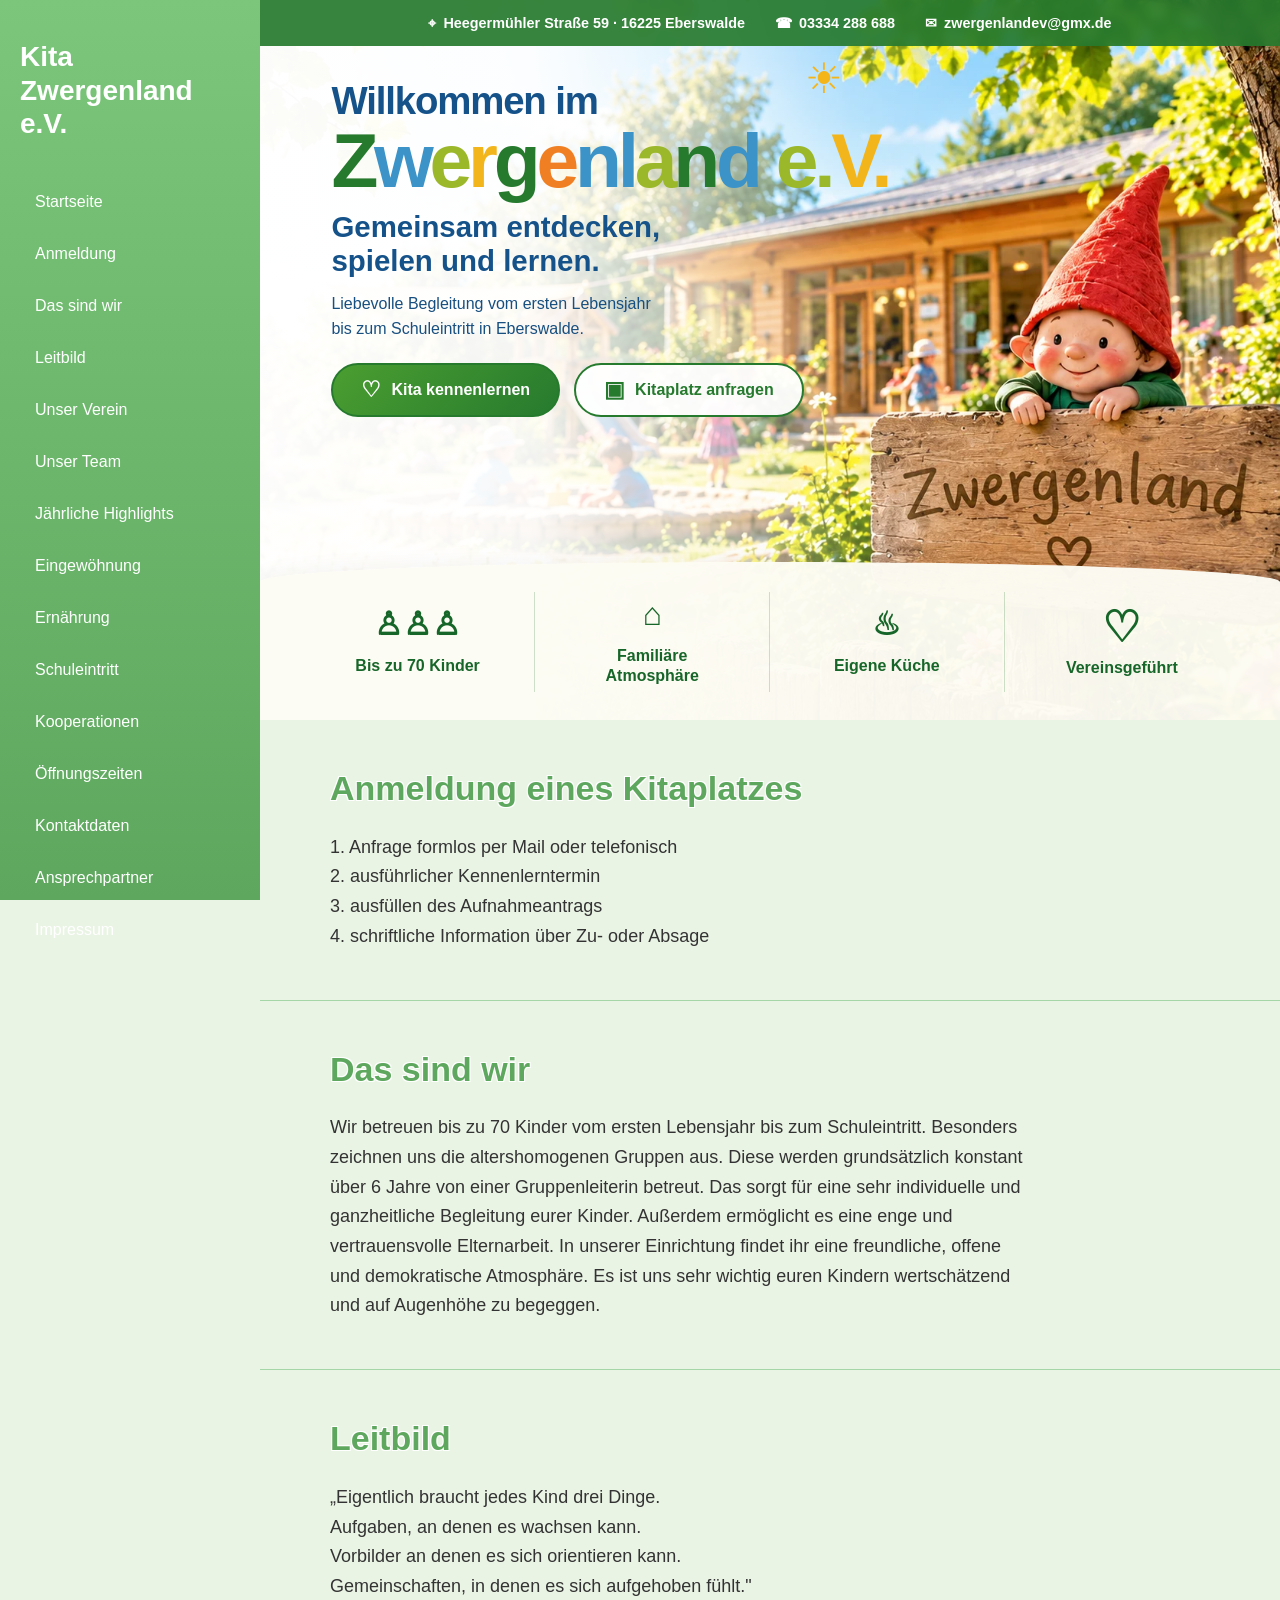
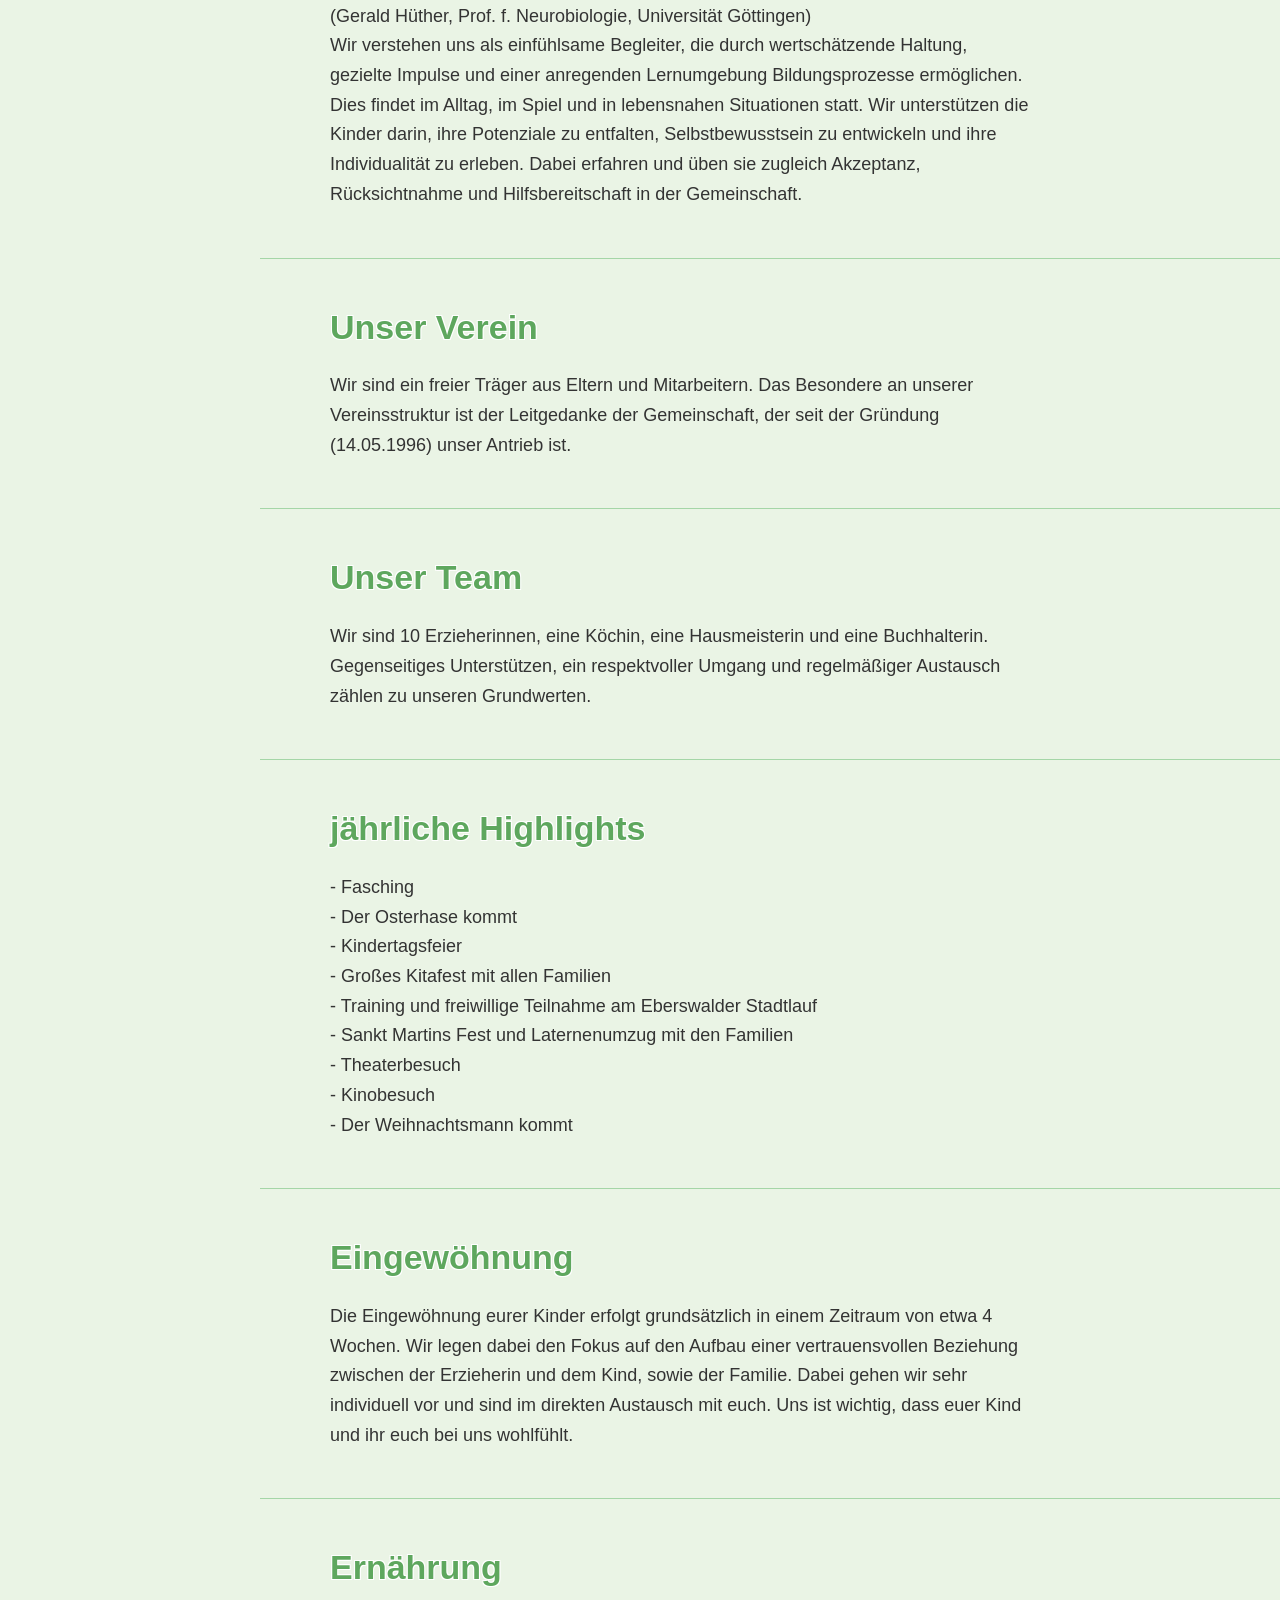
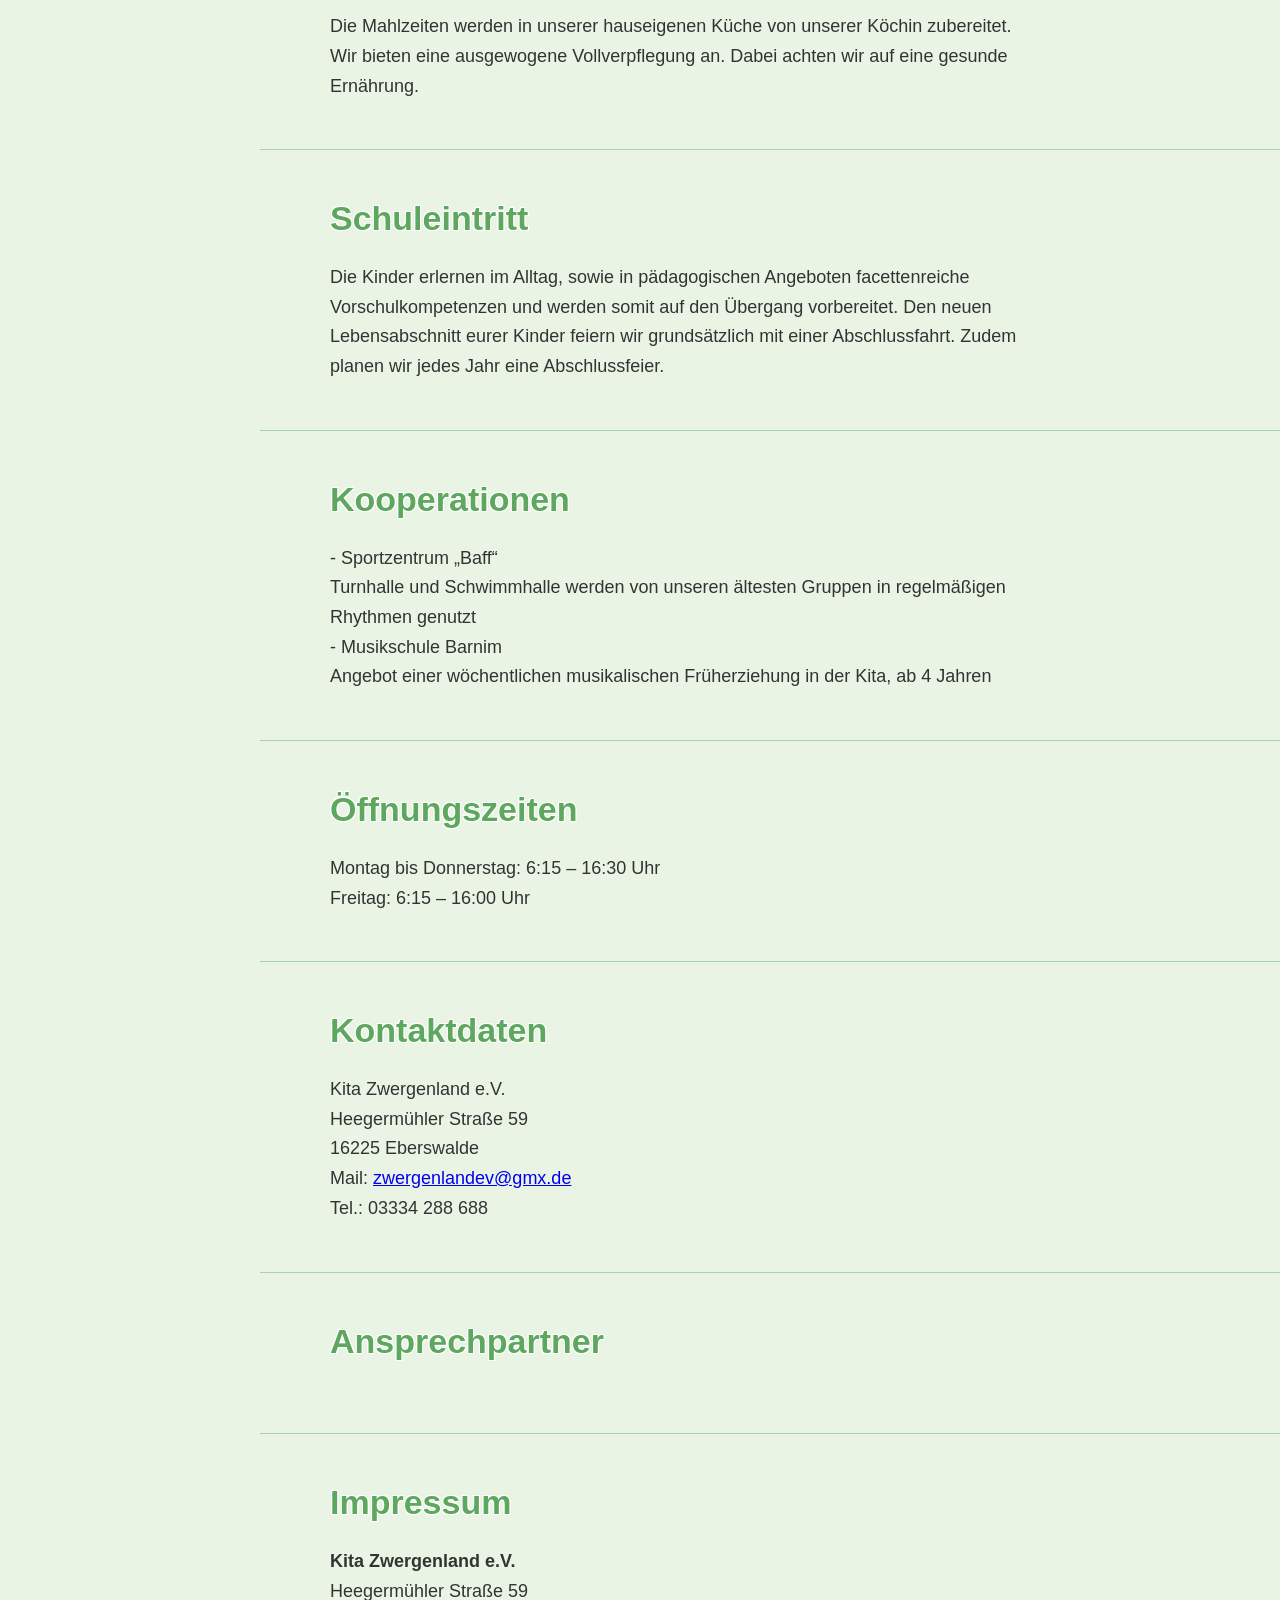
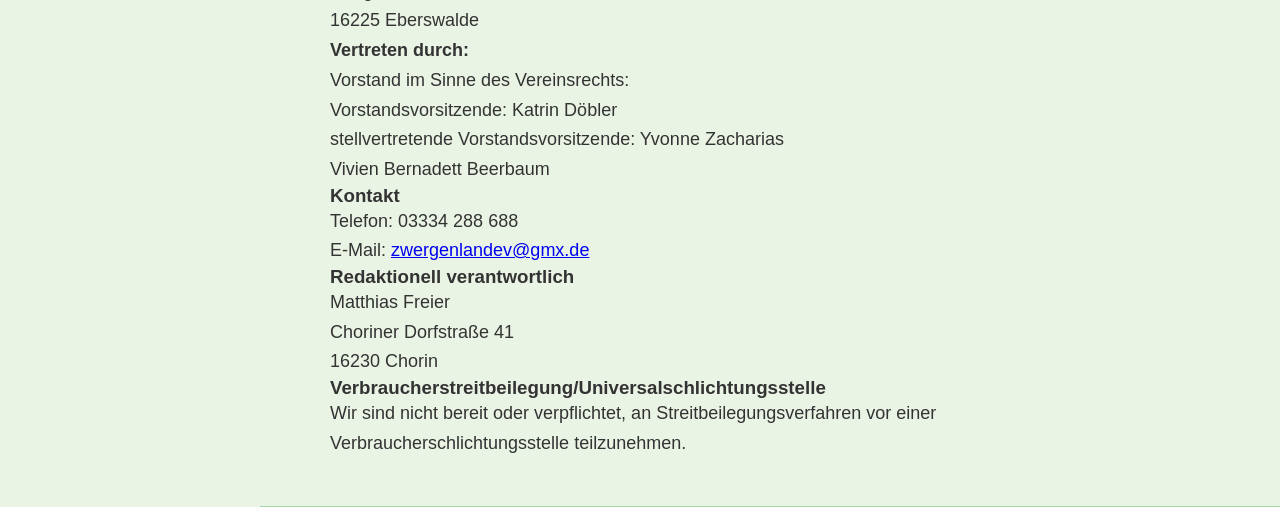
<file: index.html>
<!DOCTYPE html>
<html lang="de">

<head>
  <meta charset="UTF-8">
  <meta name="viewport" content="width=device-width, initial-scale=1.0">

  <title>Kita Zwergenland e.V.</title>

  <link rel="stylesheet" href="style.css">
</head>

<body>

  <!-- =========================================================
       SIDEBAR / INHALTSVERZEICHNIS
       ========================================================= -->

  <aside class="sidebar">

    <h1>Kita Zwergenland e.V.</h1>

    <nav>
      <a href="#start">Startseite</a>
      <a href="#anmeldung">Anmeldung</a>
      <a href="#Das sind wir">Das sind wir</a>
      <a href="#Leitbild">Leitbild</a>
      <a href="#Unser Verein">Unser Verein</a>
      <a href="#Unser Team">Unser Team</a>
      <a href="#Jährliche Highlights">Jährliche Highlights</a>
      <a href="#Eingewöhnung">Eingewöhnung</a>
      <a href="#Ernährung">Ernährung</a>
      <a href="#Schuleintritt">Schuleintritt</a>
      <a href="#Kooperationen">Kooperationen</a>
      <a href="#Öffnungszeiten">Öffnungszeiten</a>
      <a href="#Kontaktdaten">Kontaktdaten</a>
      <a href="#Ansprechpartner">Ansprechpartner</a>
      <a href="#impressum">Impressum</a>
    </nav>

  </aside>


  <!-- =========================================================
       HAUPTINHALT
       ========================================================= -->

  <main class="content">


    <!-- =======================================================
         STARTSEITE / HERO
         ======================================================= -->

    <section id="start" class="hero">

      <!-- =====================================================
           KONTAKTDATEN
           ===================================================== -->

      <div class="hero-contact">

        <div class="hero-contact-item">
          <span aria-hidden="true">⌖</span>
          <span>
            Heegermühler Straße 59 · 16225 Eberswalde
          </span>
        </div>

        <a href="tel:+493334288688" class="hero-contact-item">
          <span aria-hidden="true">☎</span>
          <span>03334 288 688</span>
        </a>

        <a href="mailto:zwergenlandev@gmx.de" class="hero-contact-item">
          <span aria-hidden="true">✉</span>
          <span>zwergenlandev@gmx.de</span>
        </a>

      </div>

      <!-- Hintergrundbild -->
      <div class="hero-background" aria-hidden="true"></div>

      <!-- Hero-Inhalt -->
      <div class="hero-content">

        <div class="hero-sun" aria-hidden="true">☀</div>

        <p class="hero-welcome">Willkommen im</p>

        <h2 class="hero-title">
          <span class="hero-z">Z</span><span class="hero-w">w</span><span class="hero-e">e</span><span class="hero-r">r</span><span class="hero-g">g</span><span class="hero-e2">e</span><span class="hero-n">n</span><span class="hero-l">l</span><span class="hero-a">a</span><span class="hero-n2">n</span><span class="hero-d">d</span><span class="hero-e"> e.</span><span class="hero-r">V.</span>
        </h2>

        <p class="hero-claim">
          Gemeinsam entdecken,<br>
          spielen und lernen.
        </p>

        <p class="hero-description">
          Liebevolle Begleitung vom ersten Lebensjahr<br>
          bis zum Schuleintritt in Eberswalde.
        </p>

        <div class="hero-buttons">

          <a href="#Das sind wir" class="hero-button hero-button-primary">
            <span aria-hidden="true">♡</span>
            Kita kennenlernen
          </a>

          <a href="#anmeldung" class="hero-button hero-button-secondary">
            <span aria-hidden="true">▣</span>
            Kitaplatz anfragen
          </a>

        </div>

      </div>


      <!-- =====================================================
           MERKMALE DER KITA
           ===================================================== -->

      <div class="hero-features">

        <div class="hero-feature">
          <div class="hero-feature-icon" aria-hidden="true">♙♙♙</div>
          <span>Bis zu 70 Kinder</span>
        </div>

        <div class="hero-feature">
          <div class="hero-feature-icon" aria-hidden="true">⌂</div>
          <span>Familiäre<br>Atmosphäre</span>
        </div>

        <div class="hero-feature">
          <div class="hero-feature-icon" aria-hidden="true">♨</div>
          <span>Eigene Küche</span>
        </div>

        <div class="hero-feature">
          <div class="hero-feature-icon hero-heart" aria-hidden="true">♡</div>
          <span>Vereinsgeführt</span>
        </div>

      </div>

    </section>


    <!-- =======================================================
         ANMELDUNG
         ======================================================= -->

    <section id="anmeldung">

      <h2>Anmeldung eines Kitaplatzes</h2>

      <p>
        1. Anfrage formlos per Mail oder telefonisch<br>
        2. ausführlicher Kennenlerntermin<br>
        3. ausfüllen des Aufnahmeantrags<br>
        4. schriftliche Information über Zu- oder Absage<br>
      </p>

    </section>


    <!-- =======================================================
         DAS SIND WIR
         ======================================================= -->

    <section id="Das sind wir">

      <h2>Das sind wir</h2>

      <p>
        Wir betreuen bis zu 70 Kinder vom ersten Lebensjahr bis zum Schuleintritt. Besonders zeichnen uns die altershomogenen Gruppen aus. Diese werden grundsätzlich konstant über 6 Jahre von einer Gruppenleiterin betreut. Das sorgt für eine sehr individuelle und ganzheitliche Begleitung eurer Kinder. Außerdem ermöglicht es eine enge und vertrauensvolle Elternarbeit.
        In unserer Einrichtung findet ihr eine freundliche, offene und demokratische Atmosphäre. Es ist uns sehr wichtig euren Kindern wertschätzend und auf Augenhöhe zu begeggen.
      </p>

    </section>


    <!-- =======================================================
         LEITBILD
         ======================================================= -->

    <section id="Leitbild">

      <h2>Leitbild</h2>

      <p>
        „Eigentlich braucht jedes Kind drei Dinge.<br>
        Aufgaben, an denen es wachsen kann.<br>
        Vorbilder an denen es sich orientieren kann.<br>
        Gemeinschaften, in denen es sich aufgehoben fühlt."<br>
        (Gerald Hüther, Prof. f. Neurobiologie, Universität Göttingen)<br>
        Wir verstehen uns als einfühlsame Begleiter, die durch wertschätzende Haltung, gezielte Impulse und einer anregenden Lernumgebung Bildungsprozesse ermöglichen. Dies findet im Alltag, im Spiel und in lebensnahen Situationen statt.
        Wir unterstützen die Kinder darin, ihre Potenziale zu entfalten, Selbstbewusstsein zu entwickeln und ihre Individualität zu erleben. Dabei erfahren und üben sie zugleich Akzeptanz, Rücksichtnahme und Hilfsbereitschaft in der Gemeinschaft.
      </p>

    </section>


    <!-- =======================================================
         UNSER VEREIN
         ======================================================= -->

    <section id="Unser Verein">

      <h2>Unser Verein</h2>

      <p>
        Wir sind ein freier Träger aus Eltern und Mitarbeitern. Das Besondere an unserer Vereinsstruktur ist der Leitgedanke der Gemeinschaft, der seit der Gründung (14.05.1996) unser Antrieb ist.
      </p>

    </section>


    <!-- =======================================================
         UNSER TEAM
         ======================================================= -->

    <section id="Unser Team">

      <h2>Unser Team</h2>

      <p>
        Wir sind 10 Erzieherinnen, eine Köchin, eine Hausmeisterin und eine Buchhalterin. Gegenseitiges Unterstützen, ein respektvoller Umgang und regelmäßiger Austausch zählen zu unseren Grundwerten.
      </p>

    </section>


    <!-- =======================================================
         JÄHRLICHE HIGHLIGHTS
         ======================================================= -->

    <section id="Jährliche Highlights">

      <h2>jährliche Highlights</h2>

      <p>
        - Fasching<br>
        - Der Osterhase kommt<br>
        - Kindertagsfeier<br>
        - Großes Kitafest mit allen Familien<br>
        - Training und freiwillige Teilnahme am Eberswalder Stadtlauf<br>
        - Sankt Martins Fest und Laternenumzug mit den Familien<br>
        - Theaterbesuch<br>
        - Kinobesuch<br>
        - Der Weihnachtsmann kommt<br>
      </p>

    </section>


    <!-- =======================================================
         EINGEWÖHNUNG
         ======================================================= -->

    <section id="Eingewöhnung">

      <h2>Eingewöhnung</h2>

      <p>
        Die Eingewöhnung eurer Kinder erfolgt grundsätzlich in einem Zeitraum von etwa 4 Wochen. Wir legen dabei den Fokus auf den Aufbau einer vertrauensvollen Beziehung zwischen der Erzieherin und dem Kind, sowie der Familie. Dabei gehen wir sehr individuell vor und sind im direkten Austausch mit euch. Uns ist wichtig, dass euer Kind und ihr euch bei uns wohlfühlt.
      </p>

    </section>


    <!-- =======================================================
         ERNÄHRUNG
         ======================================================= -->

    <section id="Ernährung">

      <h2>Ernährung</h2>

      <p>
        Die Mahlzeiten werden in unserer hauseigenen Küche von unserer Köchin zubereitet. Wir bieten eine ausgewogene Vollverpflegung an. Dabei achten wir auf eine gesunde Ernährung.
      </p>

    </section>


    <!-- =======================================================
         SCHULEINTRITT
         ======================================================= -->

    <section id="Schuleintritt">

      <h2>Schuleintritt</h2>

      <p>
        Die Kinder erlernen im Alltag, sowie in pädagogischen Angeboten facettenreiche Vorschulkompetenzen und werden somit auf den Übergang vorbereitet. Den neuen Lebensabschnitt eurer Kinder feiern wir grundsätzlich mit einer Abschlussfahrt. Zudem planen wir jedes Jahr eine Abschlussfeier.
      </p>

    </section>


    <!-- =======================================================
         KOOPERATIONEN
         ======================================================= -->

    <section id="Kooperationen">

      <h2>Kooperationen</h2>

      <p>
        - Sportzentrum „Baff“ <br>
          Turnhalle und Schwimmhalle werden von unseren ältesten Gruppen in regelmäßigen Rhythmen genutzt<br>
        - Musikschule Barnim<br>
          Angebot einer wöchentlichen musikalischen Früherziehung in der Kita, ab 4 Jahren
      </p>

    </section>


    <!-- =======================================================
         ÖFFNUNGSZEITEN
         ======================================================= -->

    <section id="Öffnungszeiten">

      <h2>Öffnungszeiten</h2>

      <p>
        Montag bis Donnerstag: 6:15 – 16:30 Uhr<br>
        Freitag: 6:15 – 16:00 Uhr
      </p>

    </section>


    <!-- =======================================================
         KONTAKTDATEN
         ======================================================= -->

    <section id="Kontaktdaten">

      <h2>Kontaktdaten</h2>

      <p>
        Kita Zwergenland e.V.<br>
        Heegermühler Straße 59<br>
        16225 Eberswalde
      </p>

      <p>
        Mail:
        <a href="mailto:zwergenlandev@gmx.de">
          zwergenlandev@gmx.de
        </a>
        <br>
        Tel.: 03334 288 688
      </p>

    </section>


    <!-- =======================================================
         ANSPRECHPARTNER
         ======================================================= -->

    <section id="Ansprechpartner">

      <h2>Ansprechpartner</h2>

    </section>


    <!-- =======================================================
         IMPRESSUM
         ======================================================= -->

    <section id="impressum">

      <h2>Impressum</h2>


      <!-- Angaben zum Betreiber -->

      <p>
        <strong>Kita Zwergenland e.V.</strong><br>
        Heegermühler Straße 59<br>
        16225 Eberswalde
      </p>


      <!-- Vertretungsberechtigte Personen -->

      <p>
        <strong>Vertreten durch:</strong><br>
        Vorstand im Sinne des Vereinsrechts:<br>
        Vorstandsvorsitzende: Katrin Döbler<br>
        stellvertretende Vorstandsvorsitzende: Yvonne Zacharias<br>
        Vivien Bernadett Beerbaum
      </p>


      <!-- Kontakt -->

      <h3>Kontakt</h3>

      <p>
        Telefon: 03334 288 688<br>
        E-Mail:
        <a href="mailto:zwergenlandev@gmx.de">
          zwergenlandev@gmx.de
        </a>
      </p>

      <!-- Redaktionell verantwortlich -->

      <h3>Redaktionell verantwortlich</h3>

      <p>
        Matthias Freier<br>
        Choriner Dorfstraße 41<br>
        16230 Chorin
      </p>


      <!-- Verbraucherstreitbeilegung -->

      <h3>
        Verbraucherstreitbeilegung/Universalschlichtungsstelle
      </h3>

      <p>
        Wir sind nicht bereit oder verpflichtet, an
        Streitbeilegungsverfahren vor einer
        Verbraucherschlichtungsstelle teilzunehmen.
      </p>

    </section>

  </main>

</body>

</html>
</file>
<file: style.css>
/* =========================================
   Smooth Scrolling
========================================= */

html {
  scroll-behavior: smooth;
}


/* =========================================
   Reset
========================================= */

* {
  margin: 0;
  padding: 0;
  box-sizing: border-box;
}


/* =========================================
   Body
========================================= */

body {
  display: flex;
  font-family: Arial, Helvetica, sans-serif;
  background: #EAF4E5;
  color: #333;
  overflow-x: hidden;
}


/* =========================================
   Sidebar Desktop
========================================= */

.sidebar {
  width: 260px;
  height: 100vh;

  background: linear-gradient(
    180deg,
    #7bc67b,
    #5ea75e
  );

  color: white;
  padding: 40px 20px;

  position: fixed;
  left: 0;
  top: 0;
  z-index: 1000;

  display: flex;
  flex-direction: column;
}


.sidebar h1 {
  margin-bottom: 40px;
  font-size: 28px;
  line-height: 1.2;
}


/* =========================================
   Navigation
========================================= */

.sidebar nav {
  display: flex;
  flex-direction: column;
  gap: 10px;
}


.sidebar nav a {
  color: white;
  text-decoration: none;
  padding: 12px 15px;
  border-radius: 10px;

  transition:
    background 0.3s ease,
    transform 0.3s ease;

  font-size: 16px;
}


.sidebar nav a:hover {
  background: rgba(255, 255, 255, 0.2);
  transform: translateX(5px);
}


.sidebar nav a:focus-visible {
  outline: 3px solid #ffffff;
  outline-offset: 2px;
}


/* =========================================
   Main Content
========================================= */

.content {
  margin-left: 260px;
  width: calc(100% - 260px);
}


/* =========================================
   Standard Sections
========================================= */

section:not(.hero) {
  min-height: auto;
  padding: 48px 70px;

  display: flex;
  flex-direction: column;
  justify-content: flex-start;

  background: #EAF4E5;
  border-bottom: 1px solid #a5d6a7;
}


section:not(.hero) h2 {
  margin-bottom: 24px;
  color: #5ea75e;
  font-size: 34px;
  line-height: 1.2;

  text-shadow:
    -1px -1px 0 #fff,
     1px -1px 0 #fff,
    -1px  1px 0 #fff,
     1px  1px 0 #fff;
}


section:not(.hero) p {
  max-width: 700px;
  font-size: 18px;
  line-height: 1.65;
}


/* =========================================================
   HERO – ZWERGENLAND
========================================================= */

.hero {
  --hero-green: #267a2e;
  --hero-dark-green: #176629;
  --hero-blue: #15528a;
  --hero-yellow: #f4b51b;
  --hero-orange: #ef7f22;
  --hero-light-green: #9bb72a;
  --hero-cream: #fbfaf1;

  position: relative;
  width: 100%;
  min-height: 720px;
  overflow: hidden;
  display: block;
  background: #ffffff;
  color: #333;
}


/* =========================================
   Hero Hintergrundbild
========================================= */

.hero-background {
  position: absolute;
  inset: 0;

  background-image:
    linear-gradient(
      90deg,
      rgba(255, 255, 255, 0.98) 0%,
      rgba(255, 255, 255, 0.94) 27%,
      rgba(255, 255, 255, 0.65) 42%,
      rgba(255, 255, 255, 0.15) 58%,
      rgba(255, 255, 255, 0.00) 70%
    ),
    url("zwergenland-hero.webp");

  background-size: cover;
  background-position: center right;
  background-repeat: no-repeat;
  z-index: 0;
}


/* =========================================
   Hero Kontaktleiste – Desktop
========================================= */

.hero-contact {
  position: absolute;
  top: 0;
  left: 0;
  right: 0;
  z-index: 10;

  min-height: 46px;

  display: flex;
  align-items: center;
  justify-content: center;
  gap: 30px;

  padding: 10px 30px;

  background: rgba(38, 122, 46, 0.92);
  color: #ffffff;

  font-size: 0.9rem;
  font-weight: 600;

  backdrop-filter: blur(5px);
  -webkit-backdrop-filter: blur(5px);
}


.hero-contact-item {
  display: inline-flex;
  align-items: center;
  gap: 7px;

  color: #ffffff;
  text-decoration: none;

  transition:
    opacity 0.2s ease,
    transform 0.2s ease;
}


.hero-contact-item:hover {
  opacity: 0.85;
  transform: translateY(-1px);
}


.hero-contact-item:focus-visible {
  outline: 2px solid #ffffff;
  outline-offset: 3px;
  border-radius: 4px;
}


/* =========================================
   Hero Hauptinhalt
========================================= */

.hero-content {
  position: relative;
  z-index: 2;

  width: 65%;
  max-width: 720px;

  padding:
    90px
    40px
    200px
    7%;
}


/* =========================================
   Sonne
========================================= */

.hero-sun {
  position: absolute;
  top: 58px;
  right: 80px;

  color: var(--hero-yellow);
  font-size: 42px;
  line-height: 1;
}


/* =========================================
   Willkommen im
========================================= */

.hero-welcome {
  margin: 0 0 8px;
  color: var(--hero-blue);

  font-size: clamp(
    2rem,
    3vw,
    3.6rem
  );

  font-weight: 700;
  line-height: 1;
  letter-spacing: -0.03em;
}


/* =========================================
   Zwergenland
========================================= */

.hero-title {
  margin: 0 0 24px;

  font-size: clamp(
    3.5rem,
    6vw,
    7rem
  );

  white-space: nowrap;
  font-weight: 800;
  line-height: 0.95;
  letter-spacing: -0.055em;
  text-shadow: none;
}


/* Buchstabenfarben */

.hero-z,
.hero-g,
.hero-n2 {
  color: #267a2e;
}


.hero-w,
.hero-n,
.hero-l,
.hero-d {
  color: #3c93c8;
}


.hero-e,
.hero-a {
  color: #9bb72a;
}


.hero-r {
  color: #f2b51c;
}


.hero-e2 {
  color: #ef7f22;
}


/* =========================================
   Claim
========================================= */

.hero-claim {
  margin: 0 0 24px;
  max-width: 600px;
  color: var(--hero-blue);

  font-size: clamp(
    1.6rem,
    2.3vw,
    2.7rem
  );

  font-weight: 600;
  line-height: 1.15;
}


/* =========================================
   Beschreibung
========================================= */

.hero-description {
  margin: 0 0 30px;
  max-width: 600px;
  color: #174f80;

  font-size: clamp(
    1rem,
    1.25vw,
    1.25rem
  );

  line-height: 1.55;
}


/* =========================================
   Hero Buttons
========================================= */

.hero-buttons {
  display: flex;
  flex-wrap: wrap;
  gap: 14px;
}


.hero-button {
  display: inline-flex;
  align-items: center;
  justify-content: center;

  min-height: 54px;
  padding: 0 28px;

  border: 2px solid var(--hero-green);
  border-radius: 999px;

  font-size: 1rem;
  font-weight: 700;
  text-decoration: none;

  transition:
    transform 0.2s ease,
    box-shadow 0.2s ease,
    background-color 0.2s ease;
}


.hero-button span {
  margin-right: 10px;
  font-size: 1.35rem;
}


/* Grüner Button */

.hero-button-primary {
  color: #ffffff;

  background:
    linear-gradient(
      135deg,
      #4b9e30,
      #267a2e
    );
}


/* Weißer Button */

.hero-button-secondary {
  color: var(--hero-green);
  background: rgba(255, 255, 255, 0.94);
}


.hero-button:hover {
  transform: translateY(-2px);

  box-shadow:
    0 7px 18px
    rgba(38, 122, 46, 0.22);
}


.hero-button:focus-visible {
  outline: 3px solid var(--hero-yellow);
  outline-offset: 4px;
}


/* =========================================
   Hero Merkmalsleiste
========================================= */

.hero-features {
  position: absolute;
  left: 0;
  right: 0;
  bottom: 0;
  z-index: 3;

  display: grid;
  grid-template-columns: repeat(4, 1fr);

  padding:
    30px
    4%
    28px;

  background: rgba(253, 252, 244, 0.97);

  border-radius:
    50% 50% 0 0 /
    20px 20px 0 0;

  box-shadow:
    0 -5px 20px
    rgba(0, 0, 0, 0.04);
}


.hero-feature {
  display: flex;
  flex-direction: column;
  align-items: center;
  justify-content: center;

  min-height: 100px;
  padding: 0 20px;

  color: var(--hero-dark-green);
  font-size: 1rem;
  font-weight: 700;
  line-height: 1.25;
  text-align: center;

  border-right: 1px solid rgba(38, 122, 46, 0.22);
}


.hero-feature:last-child {
  border-right: 0;
}


.hero-feature-icon {
  min-height: 40px;
  margin-bottom: 8px;
  font-size: 2rem;
  line-height: 1;
}


.hero-heart {
  font-size: 2.7rem;
}


/* =========================================================
   TABLET
========================================================= */

@media (max-width: 1100px) {

  .sidebar {
    width: 220px;
    padding: 30px 15px;
  }

  .sidebar h1 {
    font-size: 24px;
  }

  .sidebar nav a {
    font-size: 14px;
    padding: 10px 12px;
  }

  .content {
    margin-left: 220px;
    width: calc(100% - 220px);
  }

  section:not(.hero) {
    min-height: auto;
    padding: 42px 40px;
    justify-content: flex-start;
  }

  section:not(.hero) h2 {
    font-size: 34px;
  }

  .hero {
    min-height: 700px;
  }

  .hero-content {
    width: 62%;
    padding: 80px 30px 190px 6%;
  }

  .hero-background {
    background-position: 62% center;
  }

  .hero-sun {
    right: 40px;
  }

  .hero-title {
    font-size: clamp(3.2rem, 6vw, 5.5rem);
  }

  .hero-feature {
    padding: 0 12px;
    font-size: 0.9rem;
  }

}


/* =========================================================
   SMARTPHONE – MODERNER HERO
========================================================= */

@media (max-width: 768px) {

  body {
    flex-direction: column;
  }

  .sidebar {
    width: 100%;
    height: auto;
    position: fixed;
    top: 0;
    left: 0;
    padding: 15px;
    box-shadow: 0 2px 10px rgba(0, 0, 0, 0.1);
  }

  .sidebar h1 {
    margin-bottom: 15px;
    font-size: 24px;
    text-align: center;
  }

  .sidebar nav {
    flex-direction: row;
    overflow-x: auto;
    overflow-y: hidden;
    white-space: nowrap;
    gap: 10px;
    padding-bottom: 5px;
    scrollbar-width: none;
    -webkit-overflow-scrolling: touch;
  }

  .sidebar nav::-webkit-scrollbar {
    display: none;
  }

  .sidebar nav a {
    flex: 0 0 auto;
    padding: 10px 14px;
    background: rgba(255, 255, 255, 0.12);
    border-radius: 999px;
    font-size: 14px;
  }

  .sidebar nav a:hover {
    transform: none;
  }

  .content {
    width: 100%;
    margin-left: 0;
    margin-top: 118px;
  }

  section:not(.hero) {
    min-height: auto;
    padding: 60px 25px;
  }

  section:not(.hero) h2 {
    font-size: 30px;
  }

  section:not(.hero) p {
    font-size: 16px;
    line-height: 1.7;
  }


  /* =========================================
     MOBILE HERO
  ========================================= */

  .hero {
    position: relative;
    width: 100%;
    min-height: 0;
    height: auto;
    display: flex;
    flex-direction: column;
    overflow: hidden;
    background: #f8f8f5;
  }

  .hero-contact {
    position: relative;
    top: auto;
    left: auto;
    right: auto;
    order: 0;

    width: 100%;
    min-height: 42px;

    display: flex;
    flex-direction: column;
    align-items: stretch;
    justify-content: center;
    gap: 0;

    padding: 12px 18px;

    background: #267a2e;
    color: #ffffff;

    font-size: 0.9rem;
    font-weight: 600;
    line-height: 1.4;

    box-shadow: 0 3px 10px rgba(0, 0, 0, 0.12);
    z-index: 20;
  }

  .hero-contact-item,
  .hero-contact-item:first-child {
    display: flex;
    width: 100%;
    min-width: 0;
    align-items: center;
    gap: 12px;
    padding: 8px 0;
    color: #ffffff;
    white-space: normal;
    overflow-wrap: anywhere;
    text-decoration: none;
  }

  .hero-contact-item:first-child {
    padding-top: 0;
  }

  .hero-contact-item:last-child {
    padding-bottom: 0;
  }

  .hero-contact-item:not(:last-child) {
    border-bottom: 1px solid rgba(255, 255, 255, 0.22);
  }

  .hero-contact-item > span[aria-hidden="true"] {
    flex: 0 0 34px;
    width: 34px;
    height: 34px;

    display: inline-flex;
    align-items: center;
    justify-content: center;

    border-radius: 10px;
    background: rgba(255, 255, 255, 0.16);

    color: #ffffff;
    font-size: 1.05rem;
    line-height: 1;
    text-align: center;
  }

  .hero-contact-text {
    display: block;
    min-width: 0;
    color: #ffffff;
    overflow-wrap: anywhere;
  }

  .hero-contact-item:hover {
    opacity: 1;
    transform: none;
    color: #ffffff;
  }

  .hero-contact-item:focus-visible {
    outline: 2px solid #ffffff;
    outline-offset: 3px;
    border-radius: 8px;
  }


  /* Hintergrundbild */

  .hero-background {
    position: relative;
    order: 1;

    top: auto;
    right: auto;
    bottom: auto;
    left: auto;

    width: 100%;
    height: 105vw;
    min-height: 360px;
    max-height: 560px;

    background-image: url("zwergenland-hero-mobile.webp");
    background-size: cover;
    background-position: center 42%;
    background-repeat: no-repeat;

    z-index: 1;
  }

  .hero-background::after {
    content: "";
    position: absolute;
    left: 0;
    right: 0;
    bottom: 0;
    height: 180px;

    background: linear-gradient(
      to bottom,
      rgba(248, 248, 245, 0) 0%,
      rgba(248, 248, 245, 0.55) 65%,
      rgba(248, 248, 245, 1) 100%
    );

    pointer-events: none;
  }


  /* Hero-Text */

  .hero-content {
    position: relative;
    order: 2;

    width: calc(100% - 28px);
    max-width: 520px;

    margin: -55px auto 0;
    padding: 27px 20px 26px;

    background: rgba(255, 255, 255, 0.98);

    border-radius: 24px 24px 0 0;

    box-shadow: 0 -8px 30px rgba(0, 0, 0, 0.08);

    text-align: center;
    z-index: 5;
  }

  .hero-sun {
    display: none;
  }

  .hero-welcome {
    margin: 0 0 5px;
    color: #267a2e;
    font-size: 0.72rem;
    font-weight: 800;
    letter-spacing: 0.16em;
    text-transform: uppercase;
  }

  .hero-title {
    margin: 0;
    font-size: clamp(2.7rem, 12vw, 4rem);
    line-height: 0.95;
    letter-spacing: -0.055em;
    white-space: nowrap;
  }

  .hero-claim {
    margin: 13px 0 0;
    color: #3e3e3e;
    font-size: 1.08rem;
    line-height: 1.35;
    font-weight: 700;
  }

  .hero-description {
    margin: 9px auto 0;
    max-width: 330px;
    color: #707070;
    font-size: 0.88rem;
    line-height: 1.5;
  }


  /* Hero-Buttons */

  .hero-buttons {
    display: flex;
    flex-direction: column;
    align-items: stretch;

    width: 100%;
    gap: 10px;

    margin: 19px auto 0;
  }

  .hero-button {
    display: inline-flex;
    width: 100%;
    min-height: 54px;
    padding: 10px 18px;

    border-radius: 14px;

    font-size: 0.95rem;
    line-height: 1.25;

    box-shadow: 0 4px 13px rgba(38, 122, 46, 0.12);
  }

  .hero-button-secondary {
    display: inline-flex;
    order: -1;

    color: #ffffff;
    border-color: #267a2e;

    background: linear-gradient(
      135deg,
      #4b9e30,
      #267a2e
    );

    box-shadow: 0 6px 16px rgba(38, 122, 46, 0.22);
  }

  .hero-button-primary {
    display: inline-flex;
    order: 0;

    color: #267a2e;
    border-color: rgba(38, 122, 46, 0.35);
    background: #ffffff;

    box-shadow: 0 3px 10px rgba(38, 122, 46, 0.08);
  }

  .hero-button:hover {
    transform: none;
  }


  /* Merkmalsleiste */

  .hero-features {
    position: relative;
    order: 3;

    width: 100%;

    display: grid;
    grid-template-columns: repeat(2, 1fr);
    gap: 10px;

    padding: 4px 14px 25px;

    background: #f8f8f5;
    z-index: 4;
  }

  .hero-feature {
    min-height: 70px;

    display: flex;
    flex-direction: column;
    align-items: center;
    justify-content: center;

    padding: 11px 7px;

    border: 1px solid rgba(0, 0, 0, 0.045);
    border-radius: 16px;

    background: #ffffff;
    box-shadow: 0 3px 12px rgba(0, 0, 0, 0.045);

    color: #4a4a4a;
    font-size: 0.78rem;
    line-height: 1.25;
    text-align: center;
  }

  .hero-feature-icon {
    min-height: 0;
    margin: 0 0 5px;
    color: #267a2e;
    font-size: 1.15rem;
    line-height: 1;
  }

  .hero-heart {
    color: #d56b72;
    font-size: 1.25rem;
  }

}


/* =========================================================
   KLEINE SMARTPHONES
========================================================= */

@media (max-width: 480px) {

  .sidebar {
    padding: 12px;
  }

  .sidebar h1 {
    font-size: 20px;
  }

  .sidebar nav a {
    padding: 8px 12px;
    font-size: 13px;
  }

  .content {
    margin-top: 104px;
  }

  section:not(.hero) {
    padding: 50px 20px;
  }

  section:not(.hero) h2 {
    font-size: 26px;
  }

  section:not(.hero) p {
    font-size: 15px;
  }

  .hero-background {
    height: 108vw;
    min-height: 330px;
    background-position: center 40%;
  }

  .hero-content {
    width: calc(100% - 22px);
    margin-top: -48px;
    padding: 24px 17px 23px;
    border-radius: 22px 22px 0 0;
  }

  .hero-title {
    font-size: clamp(2.45rem, 12vw, 3.2rem);
  }

  .hero-claim {
    font-size: 1rem;
  }

  .hero-description {
    font-size: 0.84rem;
  }

  .hero-feature {
    min-height: 66px;
    font-size: 0.75rem;
  }

}


/* =========================================================
   SEHR KLEINE SMARTPHONES
========================================================= */

@media (max-width: 360px) {

  .hero-background {
    height: 360px;
  }

  .hero-title {
    font-size: 2.7rem;
  }

  .hero-features {
    grid-template-columns: 1fr;
  }

  .hero-feature {
    min-height: 85px;
  }

}


/* =========================================================
   REDUZIERTE BEWEGUNGEN
========================================================= */

@media (prefers-reduced-motion: reduce) {

  html {
    scroll-behavior: auto;
  }

  .sidebar nav a,
  .hero-button {
    transition: none;
  }

  .hero-button:hover,
  .sidebar nav a:hover {
    transform: none;
  }

}


/* =========================================================
   FEINSCHLIFF – DESKTOP-HERO
========================================================= */

@media (min-width: 769px) {

  .hero-content {
    padding-top: 82px;
  }

  .hero-welcome {
    margin-bottom: 4px;
  }

  .hero-title {
    margin-bottom: 13px;
  }

  .hero-claim {
    margin-bottom: 14px;
  }

  .hero-description {
    margin-bottom: 21px;
  }

}


/* =========================================================
   KAPITELABSTÄNDE – LAPTOP / DESKTOP
========================================================= */

@media (min-width: 769px) {

  section:not(.hero) {
    min-height: auto;
    padding: 48px 70px;
    justify-content: flex-start;
  }

  section:not(.hero) h2 {
    margin-bottom: 24px;
  }

  section:not(.hero) p {
    line-height: 1.65;
  }

}
</file>
